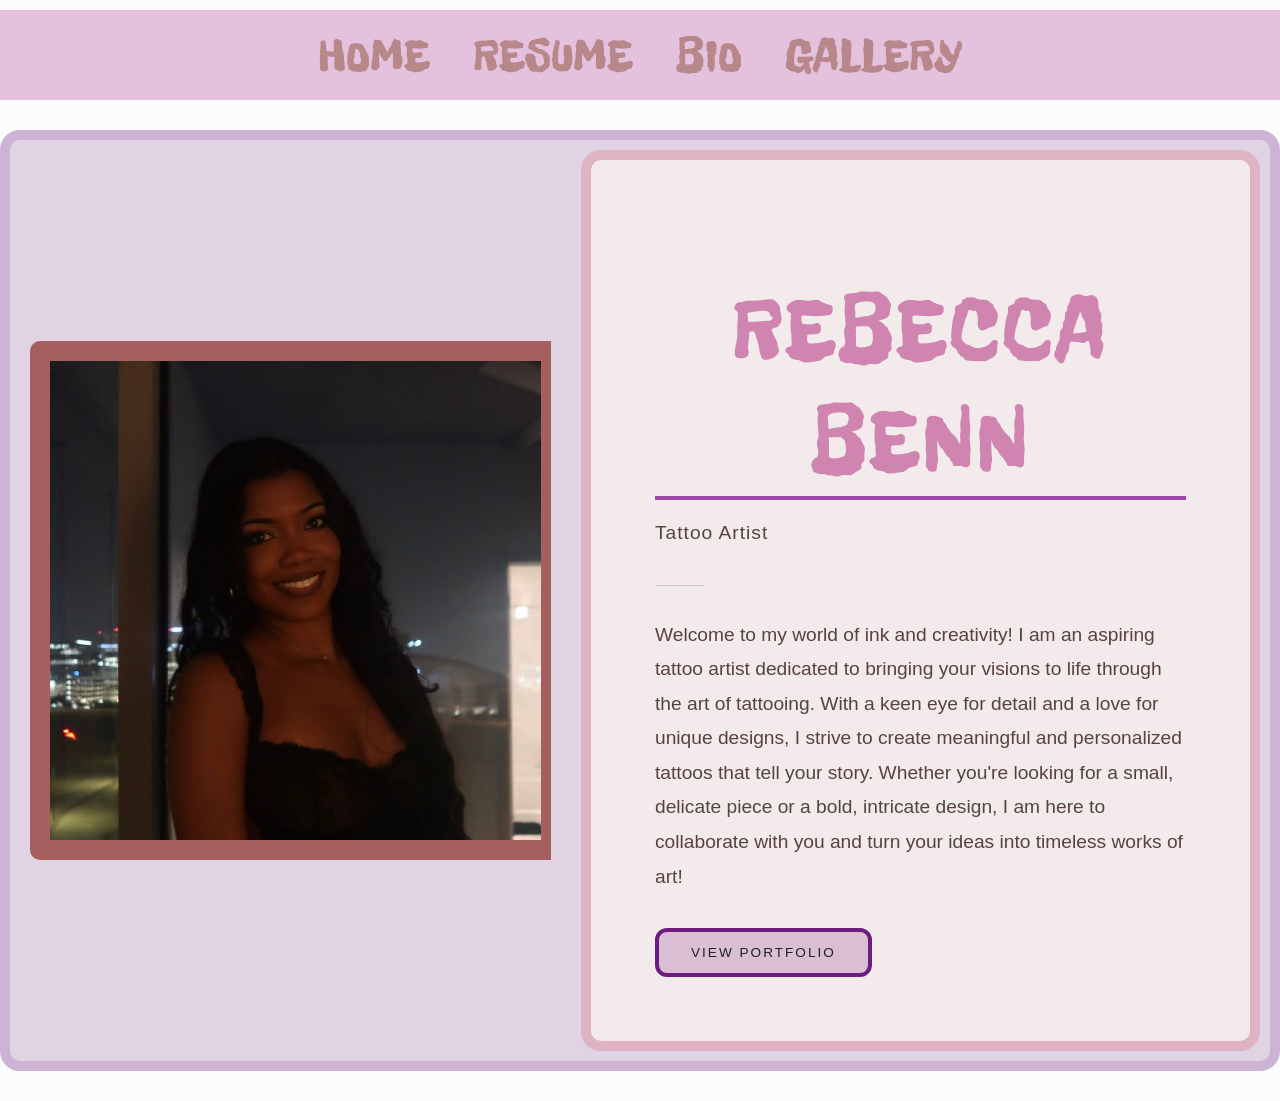
<file: index.html>
<!DOCTYPE html>
<html lang="en">
<head>
    <meta charset="UTF-8">
    <meta name="viewport" content="width=device-width, initial-scale=1.0">
    <title>HOME - Rebecca's Tattoo's</title>
    <link rel="stylesheet" href="styling.css">
    <link rel="icon" type= "image/jpg" href="LOGO.jpg">
</head>
<body>

  
   <div class="header-buttons">
    <a class= "homebutton">HOME</a>
    
    <a href="tattoos.html"class= "tattoosbutton">RESUME</a>
    <a href="piercings.html"class= "piercingbutton">BIO</a>
    <a href="about.html" class= "aboutbutton">GALLERY</a>

   </div>

  
    <main class="container">
        <!-- Left Side: Image Container -->
        <section class="image-hero">
            <!-- Replace 'your-artwork.jpg' with your actual image file path or URL -->
            <img src="IMG_2733.jpg" alt="Featured artwork by the artist" class="featured-img">
        </section>

        <!-- Right Side: Artist Statement -->
        <section class="statement-hero">
            <div class="content-wrapper">
                <h1 class="artist-name">Rebecca Benn</h1>
                <p class="artist-title">Tattoo Artist</p>
                <hr class="divider">
                <p class="artist-statement">
                    Welcome to my world of ink and creativity! I am an aspiring tattoo artist dedicated to bringing your visions to life through the art of tattooing. With a keen eye for detail and a love for unique designs, I strive to create meaningful and personalized tattoos that tell your story. Whether you're looking for a small, delicate piece or a bold, intricate design, I am here to collaborate with you and turn your ideas into timeless works of art!
                </p>
                <a href="about.html" class="cta-btn">View Portfolio</a>
            </div>
        </section>
    </main>
    


   
</body>
</html>
</file>
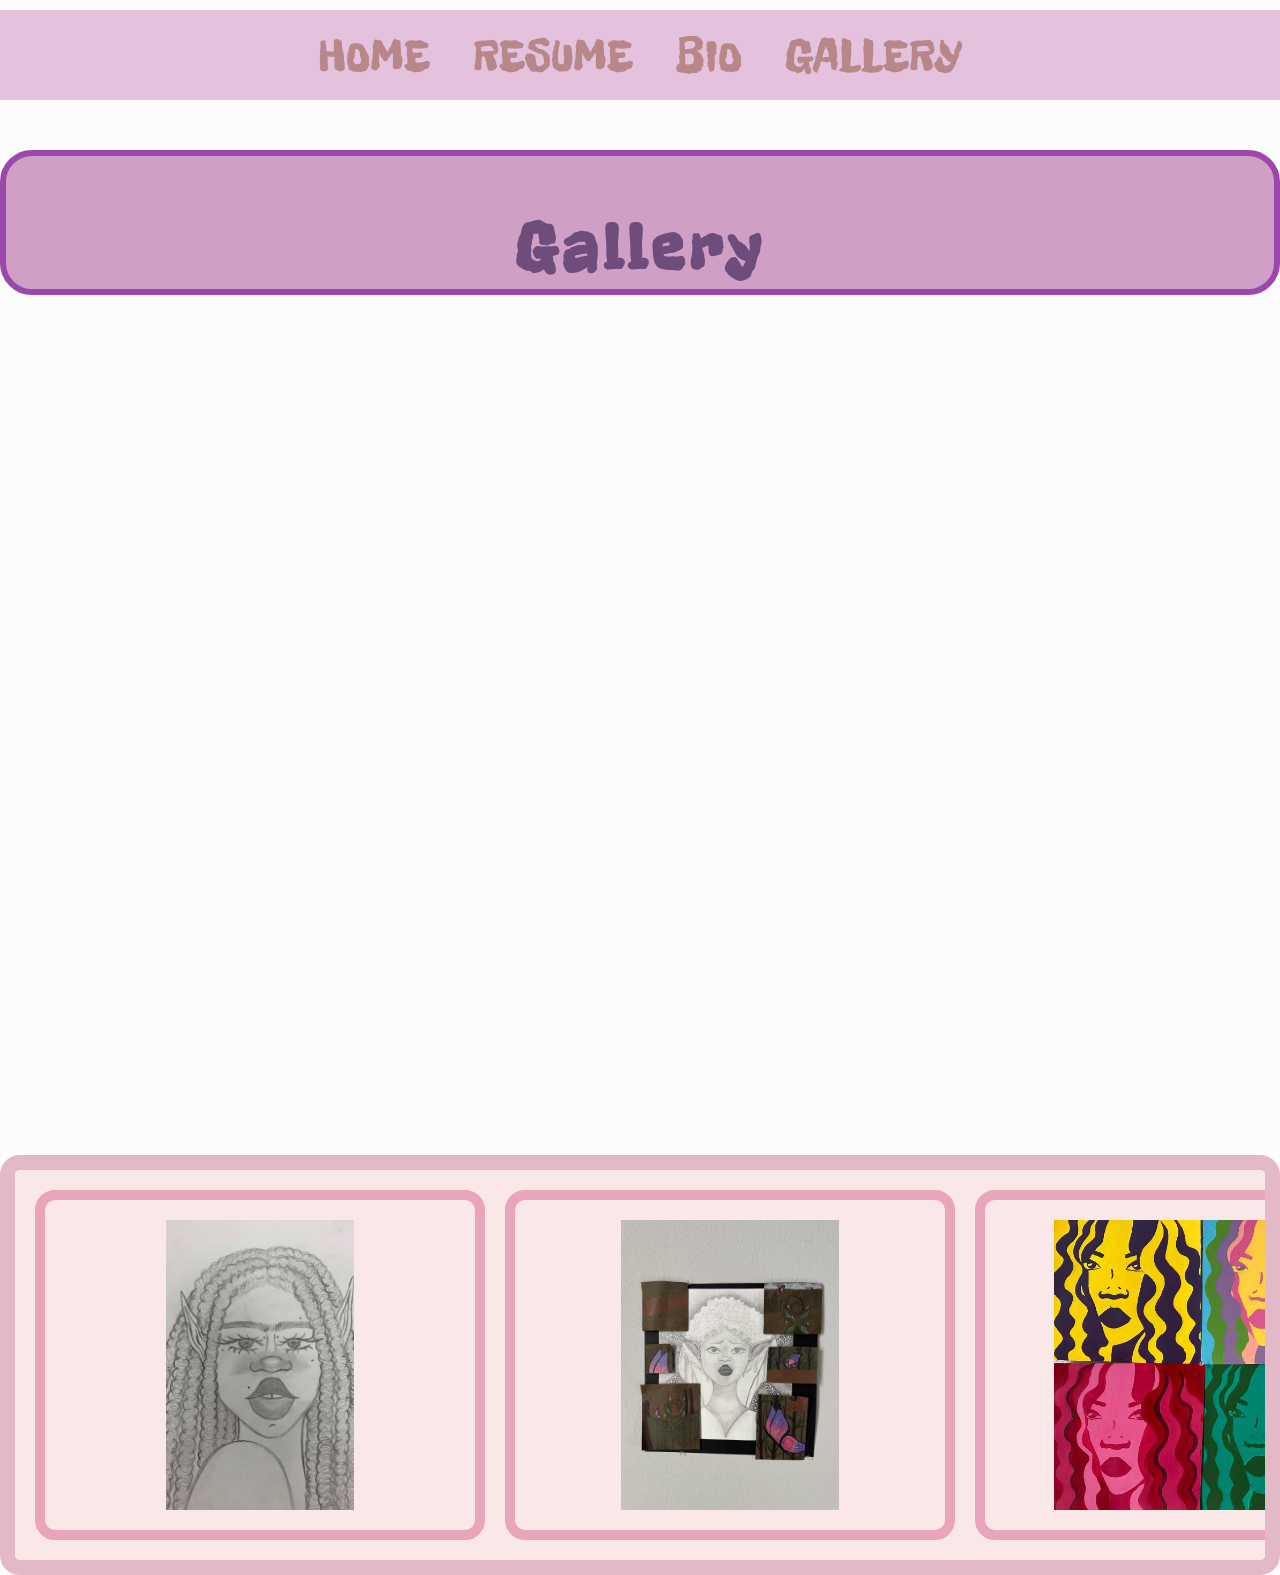
<file: about.html>
<!DOCTYPE html>
<html lang="en">
<head>
    <meta charset="UTF-8">
    <meta name="viewport" content="width=device-width, initial-scale=1.0">
    <title>ABOUT</title>
    <link rel="icon" type= "image/x-icon" href="LOGO.jpg">
    <link rel="stylesheet" href="styling.css">
    <link rel="script" href="scripting.js">

</head>

<body>
   
    <div class="header-buttons">
    <a href="index.html" class= "homebutton">HOME</a>
    
    <a href="tattoos.html"class= "tattoosbutton">RESUME</a>
    <a href="piercings.html"class= "piercingbutton">BIO</a>
    <a href="about.html" class= "aboutbutton">GALLERY</a>

   </div>

   <div class="Headerabout">
    <h1>Gallery</h1>
    </div>

    <div class="videotattoocontainer"> 

        <video autoplay muted loop playsinline class="video1">
            <source src="IMG_3349.MOV">
        </video>
        <video autoplay muted loop playsinline class="video1">
            <source src="IMG_3283 copy.MOV">
        </video>
        <video autoplay muted loop playsinline class="video1">
        <source src="IMG_3286.MOV">
        </video>
        
    
    </div>

    <div class="gallery-wrapper" id="gallery">
  <img src="IMG_3347.JPEG" alt="Gallery 1">
  <img src="IMG_8911.jpg" alt="Gallery 2">
  <img src="IMG_8919.jpg" alt="Gallery 3">
  <img src="IMG_8908.jpg" alt="Gallery 4">
  <img src="68455942482__57B009A2-6B1C-4E5A-B84E-71B724212CD3.jpg" alt="Gallery 5">
  <img src="IMG_8914.jpg" alt="Gallery 6">
  <img src="TattooImageDesign.jpg" alt="Gallery 7">
</div>


    
</body>
</html>
</file>
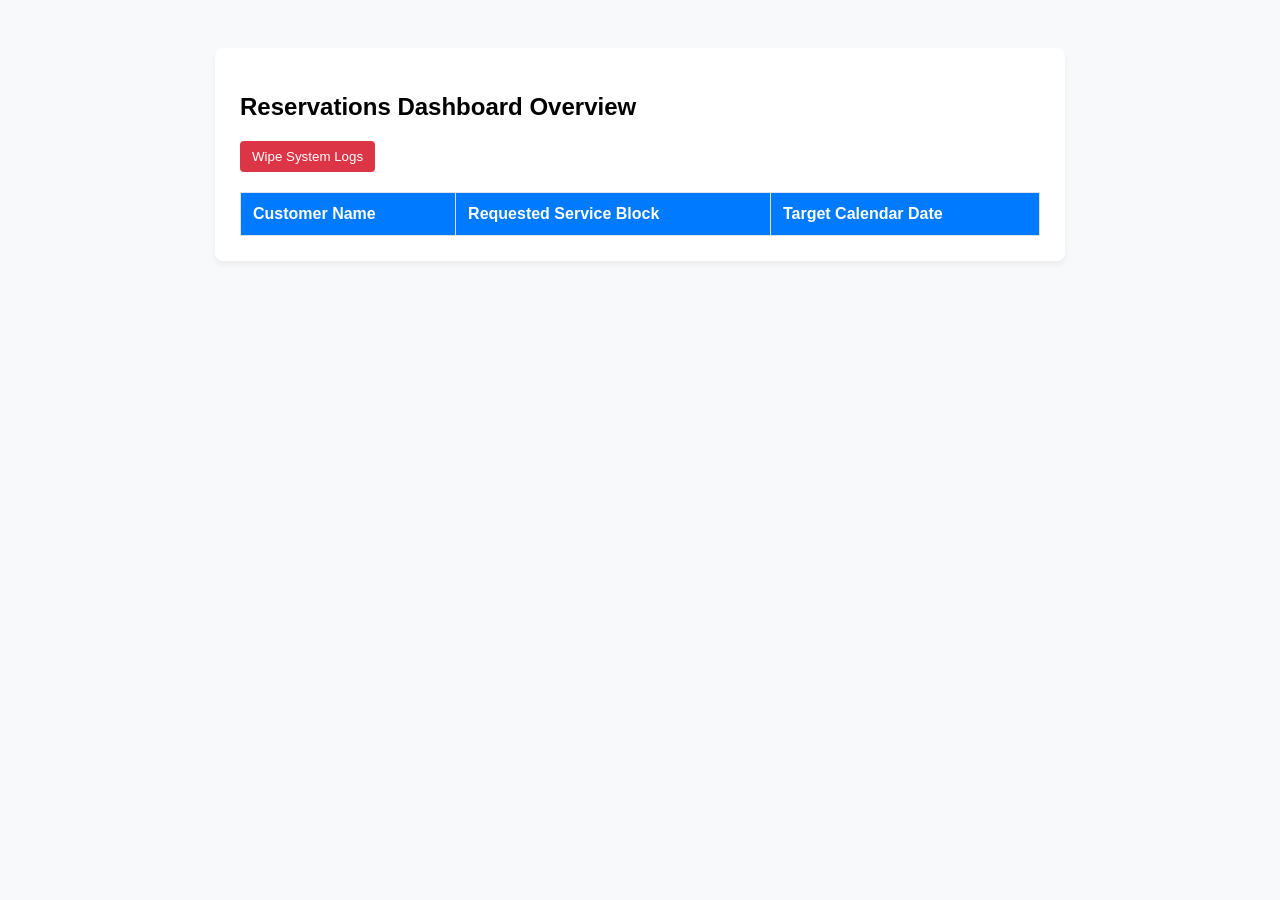
<file: admin.html>
<!DOCTYPE html>
<html lang="en">
<head>
  <meta charset="UTF-8">
  <title>Internal Booking Management Dashboard</title>
  <style>
    body { font-family: Arial, sans-serif; background-color: #f8f9fa; padding: 40px; }
    .dashboard { max-width: 800px; margin: 0 auto; background: white; padding: 25px; border-radius: 8px; box-shadow: 0 4px 6px rgba(0,0,0,0.05); }
    table { width: 100%; border-collapse: collapse; margin-top: 20px; }
    th, td { padding: 12px; border: 1px solid #dee2e6; text-align: left; }
    th { background-color: #007bff; color: white; }
    .clear-btn { padding: 8px 12px; background: #dc3545; color: white; border: none; cursor: pointer; border-radius: 4px; }
  </style>
</head>
<body>

  <div class="dashboard">
    <h2>Reservations Dashboard Overview</h2>
    <button class="clear-btn" onclick="clearAllBookings()">Wipe System Logs</button>
    
    <table>
      <thead>
        <tr>
          <th>Customer Name</th>
          <th>Requested Service Block</th>
          <th>Target Calendar Date</th>
        </tr>
      </thead>
      <tbody id="adminTableBody"></tbody>
    </table>
  </div>

  <script>
    function loadAdminDashboard() {
      const tbody = document.getElementById('adminTableBody');
      tbody.innerHTML = "";
      const data = JSON.parse(localStorage.getItem('savedBookings')) || [];
      
      data.forEach(item => {
        const tr = document.createElement('tr');
        tr.innerHTML = `<td>${item.name}</td><td>${item.service}</td><td>${item.date}</td>`;
        tbody.appendChild(tr);
      });
    }

    function clearAllBookings() {
      if(confirm("Are you sure you want to delete all historical rows?")) {
        localStorage.removeItem('savedBookings');
        loadAdminDashboard();
      }
    }

    window.onload = loadAdminDashboard;
  </script>
</body>
</html>
</file>
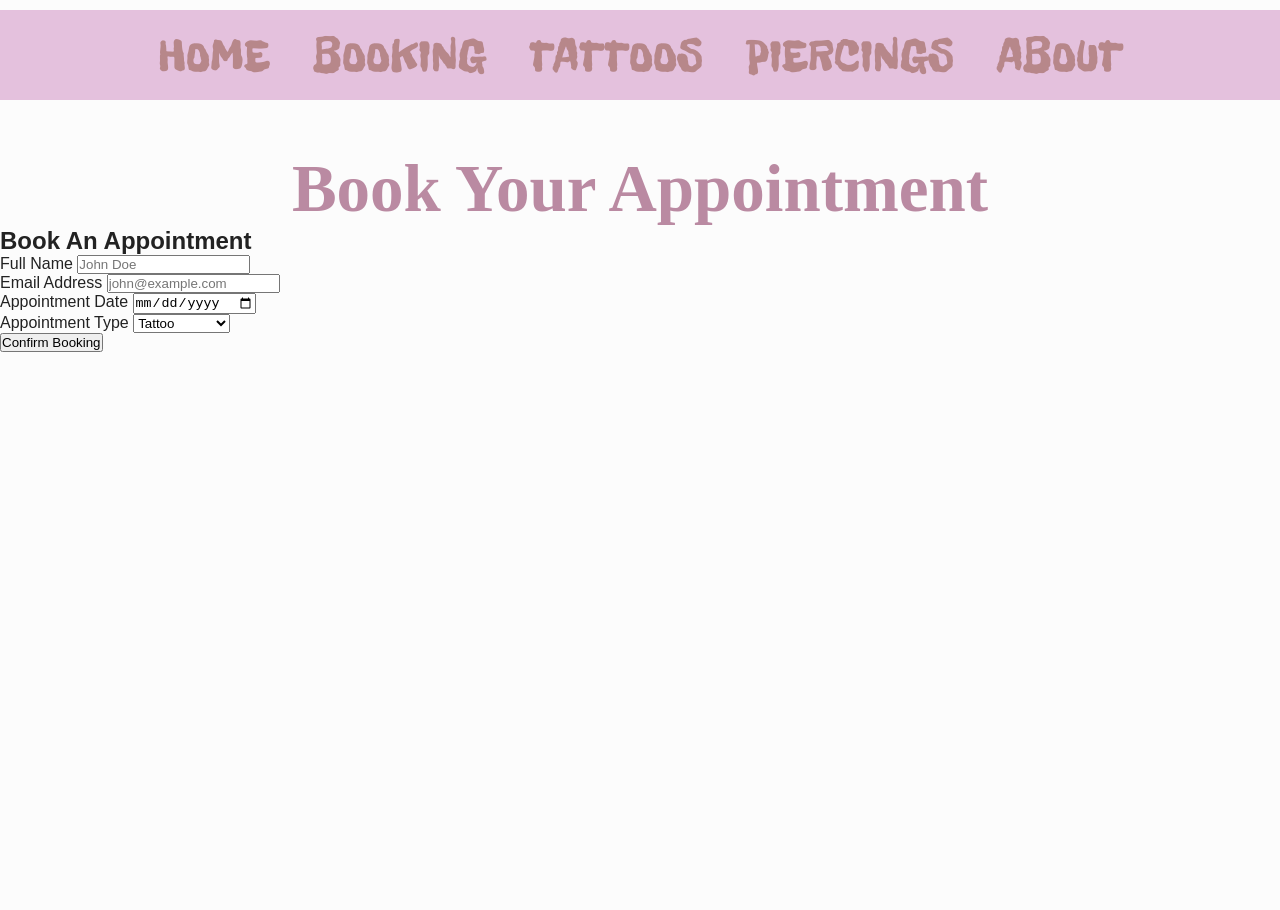
<file: booking.html>
<!DOCTYPE html>
<html lang="en">
<head>
    <meta charset="UTF-8">
    <meta name="viewport" content="width=device-width, initial-scale=1.0">
    <title>Booking</title>
   <link rel="stylesheet" href="styling.css">
   <script src="scripting.js" defer></script>

</head>
<body>

    <div class="header-buttons">
    <a href= "index.html" class= "homebutton">HOME</a>
    <a href="booking.html" class= "bookingbutton">BOOKING</a>
    <a href="tattoos.html"class= "tattoosbutton">TATTOOS</a>
    <a href="piercings.html"class= "piercingbutton">PIERCINGS</a>
    <a href="about.html" class= "aboutbutton">ABOUT</a>

   </div>
    <div class="BookingTitle">
        <h1>Book Your Appointment</h1>
    </div>

     <div class="booking-card">
    <h2>Book An Appointment</h2>
    <form action="/submit-booking" method="POST">
      <div class="form-group">
        <label for="fullname">Full Name</label>
        <input type="text" id="fullname" name="fullname" placeholder="John Doe" required>
      </div>

      <div class="form-group">
        <label for="email">Email Address</label>
        <input type="email" id="email" name="email" placeholder="john@example.com" required>
      </div>

      <div class="form-group">
        <label for="checkin">Appointment Date</label>
        <input type="date" id="checkin" name="checkin" required>
      </div>

     

      <div class="form-group">
        <label for="roomtype">Appointment Type</label>
        <select id="roomtype" name="roomtype">
          <option value="single">Tattoo</option>
          <option value="double">Consultation</option>
        </select>
      </div>

      <button type="submit">Confirm Booking</button>

</body>
</html>
</file>
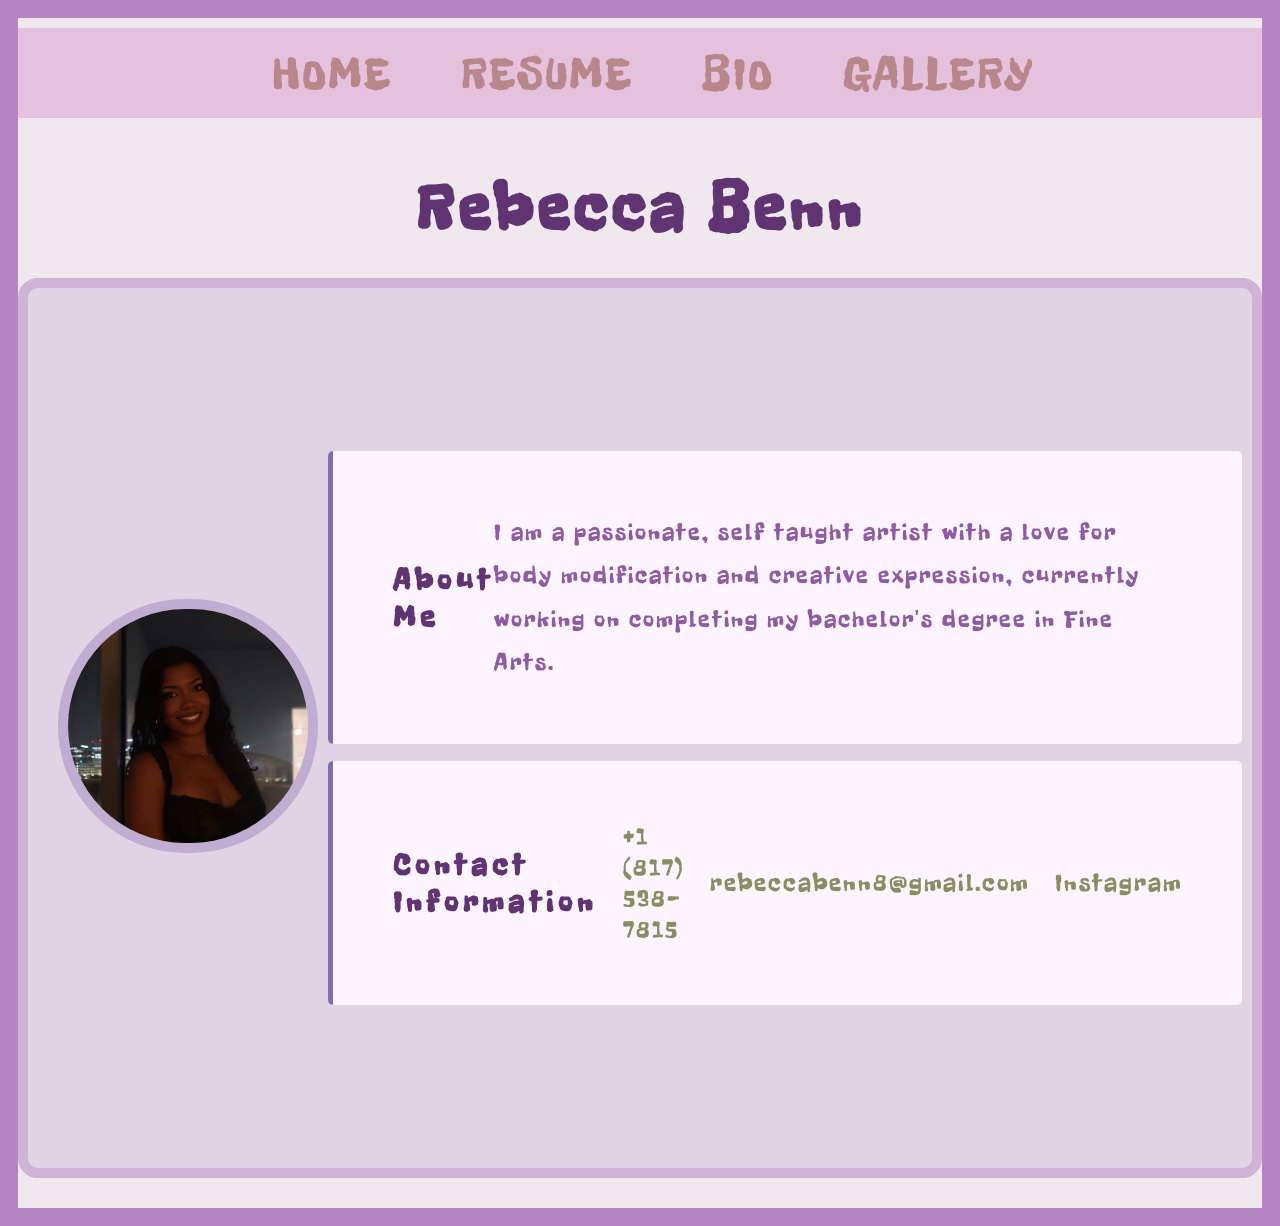
<file: piercings.html>
<!DOCTYPE html>
<html lang="en">
<head>
    <meta charset="UTF-8">
    <meta name="viewport" content="width=device-width, initial-scale=1.0">
    <title>Bio</title>
    <link rel="stylesheet" href="styling.css">
</head>
<body class="bio-body">
    <div class="header-buttons">
    <a href="index.html" class= "homebutton">HOME</a>
    <a href="tattoos.html"class= "tattoosbutton">RESUME</a>
    <a href="piercings.html"class= "piercingbutton">BIO</a>
    <a href="about.html" class= "aboutbutton">GALLERY</a>
  </div>


    <h1>Rebecca Benn</h1>
    
    <div class="container">
        
        <!-- Left Side: Image -->
        <div class="image-side">
            <img src="IMG_2733.jpg" alt="Placeholder Image">
        </div>
        
        <!-- Right Side: Text Boxes -->
        <div class="text-side">
            <div class="text-box">
                <h3>About Me</h3>
                <p>I am a passionate, self taught artist with a love for body modification and creative expression, currently working on completing my bachelor's degree in Fine Arts.</p>
            </div>
            
            <div class="text-box">
                <h3>Contact Information</h3>
                <a href="tel:+8175387815">+1 (817) 538-7815</a>
                <a href="mailto:rebeccabenn8@gmail.com">rebeccabenn8@gmail.com</a>
                <a href="https://www.instagram.com/rebe__designss?utm_source=ig_web_button_share_sheet&cplk=ZDNlZDc0MzIxNw==">Instagram</a>
                
            </div>
        </div>

    </div>
</body>
</html>
</file>
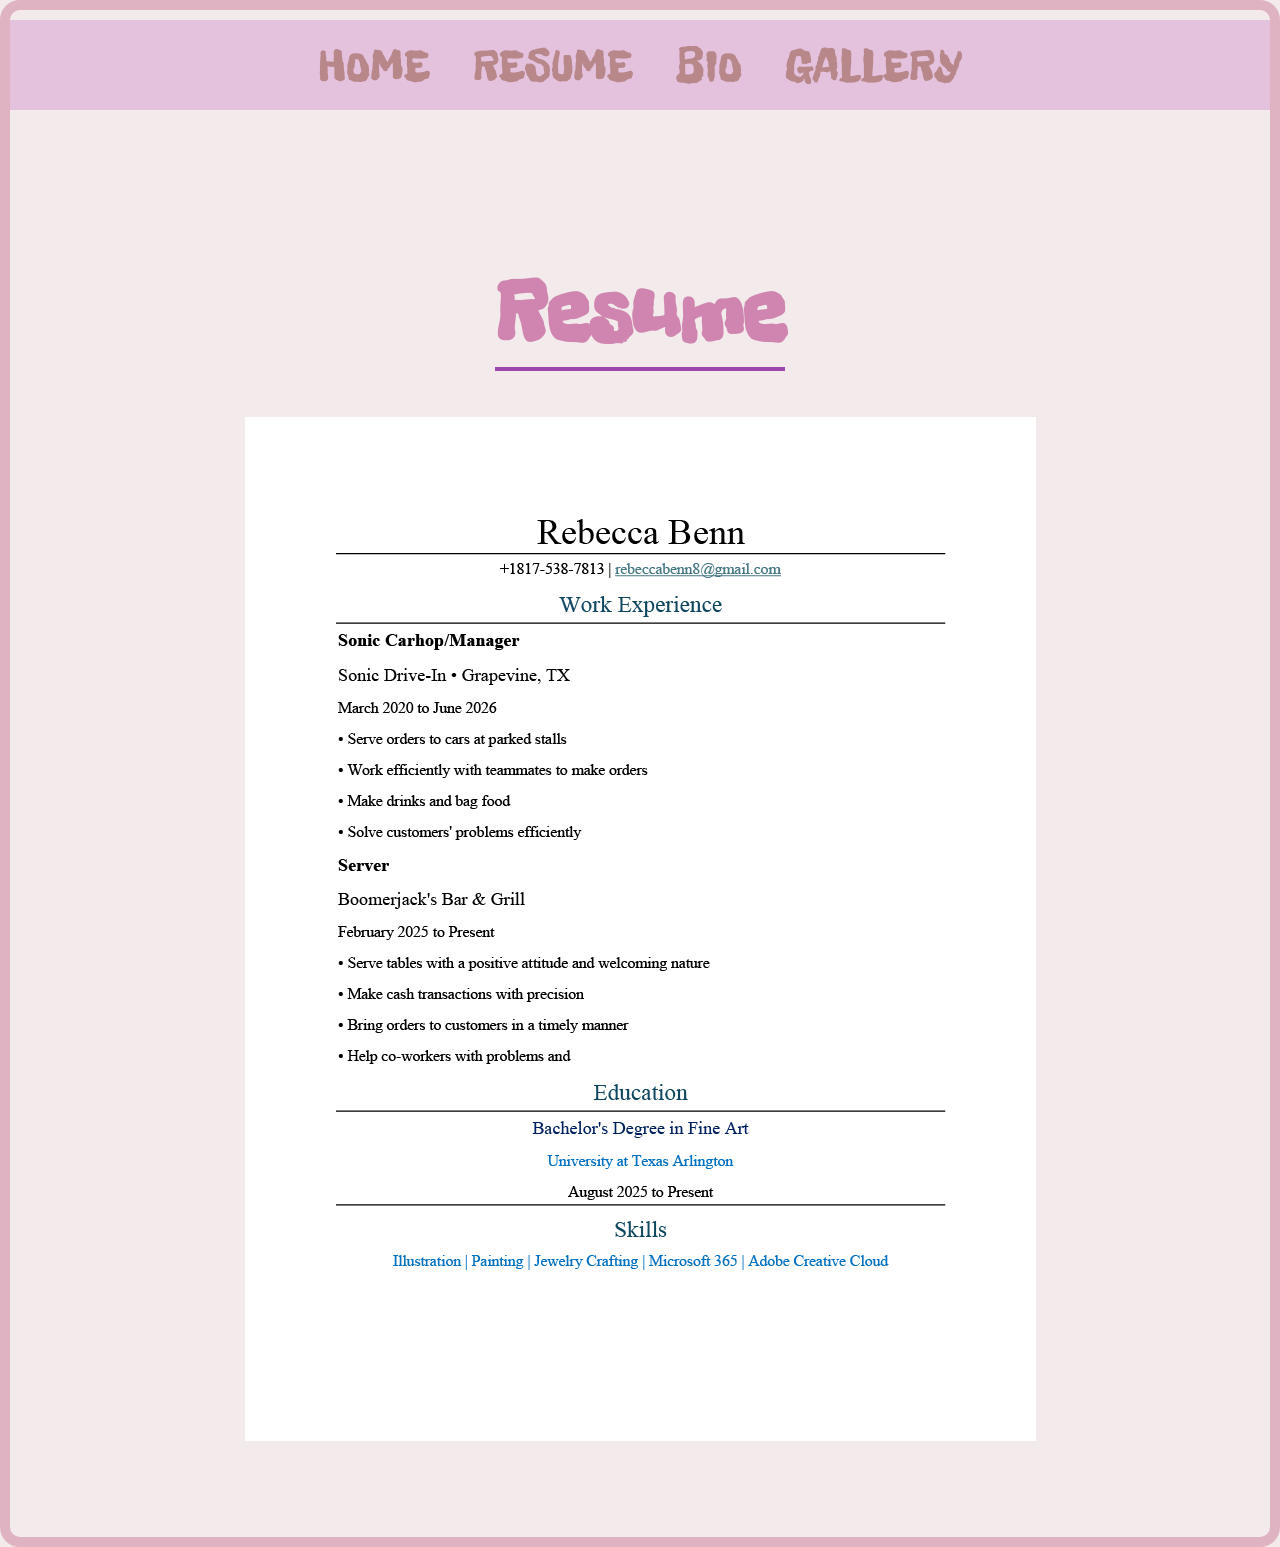
<file: tattoos.html>
<!DOCTYPE html>
<html lang="en">
<head>
    <meta charset="UTF-8">
    <meta name="viewport" content="width=device-width, initial-scale=1.0">
    <title>RESUME</title>
    <link rel="stylesheet" href="styling.css">
</head>
<body class="resume-body">

    <div class="header-buttons">
    <a href="index.html" class= "homebutton">HOME</a>
    <a href="tattoos.html"class= "tattoosbutton">RESUME</a>
    <a href="piercings.html"class= "piercingbutton">BIO</a>
    <a href="about.html" class= "aboutbutton">GALLERY</a>
  </div>

   <div class="resume-container">
    <h1>Resume</h1>
        <img src="1793729304236-c8c731e2-6bec-4f8f-b967-e966b78d2e00_1.png" alt="Resume Image">
    
   </div>

</body>
</html>
</file>
<file: styling.css>
@import url('https://fonts.googleapis.com/css2?family=Bebas+Neue&family=Rubik+Spray+Paint&display=swap');

@import url('https://fonts.googleapis.com/css2?family=Bebas+Neue&family=Rubik+Spray+Paint&family=Rubik+Storm&display=swap');

@import url('https://fonts.googleapis.com/css2?family=Bebas+Neue&family=Cinzel:wght@400..900&family=Freckle+Face&family=Rubik+Spray+Paint&family=Rubik+Storm&display=swap');


.homebutton {
    display: flex;
            flex-direction: row;
            align-items: center;
            justify-content: center;
            height: 50px;
            gap: 50px;
            vertical-align: top;
            transition: .15s;
            color: #894f8e;
            
}
.bookingbutton {
    display: flex;
        max-width: 500px;
            align-items: center;
            justify-content: center;
            height: 50px;
            gap: 50px;
            vertical-align: top;
            transition: .15s;
            color: #894f8e;
            font-family: fantasy;
            
            
}

.tattoosbutton {
    display: flex;
            flex-direction: row;
            align-items: center;
            justify-content: center;
            height: 50px;
            gap: 50px;
            vertical-align: top;
            transition: .15s;
            color: #894f8e;
}

.piercingbutton {
    display: flex;
            flex-direction: row;
            align-items: center;
            justify-content: center;
            height: 50px;
            gap: 50px;
            vertical-align: top;
            transition: .15s;
            color: #894f8e;
}

.aboutbutton {
    display: flex;
            flex-direction: row;
            align-items: center;
            justify-content: center;
            height: 50px;
            gap: 50px;
            vertical-align: top;
            transition: .15s;
            color: #894f8e;
}
.homebutton:hover {
    transform: scale(1.08)

}

.bookingbutton:hover {
    transform: scale(1.08);
}

.tattoosbutton:hover{
    transform: scale(1.08);
}

.piercingbutton:hover{
    transform: scale(1.08);
}

.aboutbutton:hover{
    transform: scale(1.08);
}

 .bio-body a {
            font-family: 'freckle face', cursive;
            font-size: 25px;
            color: #8d8c5e;
            letter-spacing: 2px;
            text-decoration: none;
            margin-left: 26px;
        }

        .bio-body a:hover {
            color: #9a4d84;
            transform: scale(.95);
        }

.header-buttons {
    display: flex;
    flex-direction: row;
    align-items: center;
    justify-content: center;
    gap: 43px;
    margin-top: 10px;
    background-color: #e4c1dd;
    height: 10vh;
}
.header-buttons a {
    display: flex;
    font-size: 46px;
    font-family: 'freckle face', cursive;
    background: none;
    border: none;
    padding: 0;
    cursor: pointer;
    outline: none;
    height: 5vh;
    color: #b7878a;
    transition: .15s;
    text-decoration: none;
    flex-direction: row;
    
}

a:hover {
    color: #b38286;
}

a:active{
    color: #5c3952;
    transform: scale(.85);
}
.social-icons {
    display: flex;
    justify-content: center;
    align-items: center;
    margin-top: 20px;
    vertical-align: top;
    transition: .13s;
    background-color: none;
    border: none;

}



.flex-container{
    display: flex;
    justify-content: left;
    align-items: left;
    margin-left: 200px;
    margin-bottom: 100px;
}

.flex-container-2{
    display: flex;

}
.text-box {
    display: flex;
    justify-content: center;
    flex: 1;
    padding: 10px;
    align-items: center;
    color: #e8b7ba;
    font-family: fantasy;
    font-size: 24px;
}

/* Container that holds the video and any overlay content */
.video-container {
  position: relative;
  width: 43%;
  height: 100vh; /* Full viewport height */
  overflow: hidden;
  margin-left: 50px;
}

/* The actual video element */
.background-video {
  position: absolute;
  top: 50%;
  left: 50%;
  width: 100%;
  height: 100%;
  object-fit: cover; 
  transform: translate(-50%, -50%);
  z-index: -1; /
}


.content {
  position: relative;
  z-index: 1;
  display: flex;
  justify-content: center;
  align-items: center;
  height: 100%;
  color: rgb(226, 222, 206);
  text-align: center;
}

.social-icons:hover {
    transform: scale(1.1);

}

body {
    background-color: #ffc800;
    color: #ffffff;
    font-family: 'Franklin Gothic Medium', 'Arial Narrow', Arial, sans-serif;
    margin: 0;
    padding: 0;
}


.grid-tattoo-images {
   display: flex;
   flex-direction: row;
   gap: 10px;
   align-items: top;
   justify-content: center;
   max-width: 100%;
    max-height: 100%;
    object-fit: cover;
    
transition: .15s;
margin-top: 100px;
margin-bottom: 100px;

}

.grid-tattoo-images img {
    width: 100%;
    max-width: 400px;
    height: auto;

}



.bebas-neue-regular {
  font-family: "Bebas Neue", sans-serif;
  font-weight: 400;
  font-style: normal;
}

.videotattoocontainer{
    display: flex;
    height: 90vh;

    justify-content: center;

    align-items: center;

    gap: 20px;

    margin-left: 30px;
    margin-right: 30px;
    margin-top: 30px;


}

.video1{
    width: 100%;
    max-width: 800px;
    height: auto;
}


h1{
    margin-top: 50px;
    text-align: center;
    font-family: fantasy;
    font-size: 67px;
    color: #ba8aa2;
}

.gallery-wrapper {
  display: flex;
  align-items: center;
    justify-content: flex-start;
  gap: 20px;
  overflow-x: auto;
  white-space: nowrap;
  padding: 20px;
  width:100%;
  height: 100%;
  background-color: #fae8e8;
  border:#e3b9c7 solid 15px;
  border-radius: 20px;
  box-sizing: border-box;
  scroll-behavior: smooth; /* Ensures smooth transition steps */
}

.gallery-wrapper img {
  width: 450px;
  height: 350px;
  object-fit: contain;
  border-radius: 15px;
  flex-shrink: 0; 
    padding: 20px;
    border: 10px solid #eaa5bc;
    border-radius: 20px;
    cursor: zoom-in;
    transition: transform 0.2s ease;
}

.gallery-wrapper img:active {
    position: fixed;
    z-index: 1000;
    top: 50%;
    left: 50%;
    width: min(90vw, 1000px);
    height: min(90vh, 800px);
    padding: 20px;
    background: #fae8e8;
    border: 10px solid #eaa5bc;
    box-shadow: 0 0 0 100vmax rgb(0 0 0 / 65%);
    transform: translate(-50%, -50%);
    cursor: zoom-out;
}

.gallery-wrapper::-webkit-scrollbar {
  display: none;
}

.title-box {
    display: flex;
    justify-content: center;
    align-items: center;
    margin-top: 20px;
    margin-bottom: 1px;
    
}

.title-box h1 {
    font-family: rubik spray paint;
    font-size: 67px;
    color: #a54ec7;
}

.Description-box a {
    display: flex;
    justify-content: center;
    align-items: center;
    margin-top: 50px;
    margin-bottom: 50px;
}

.BookingBotton {
    display: flex;
    justify-content: center;
    align-items: center;
    margin-top: 50px;
    margin-bottom: 50px;
}

.image-box {
    display: flex;
    justify-content: center;
    align-items: center;
    margin-top: 50px;
    margin-bottom: 50px;
    
}

.image-box img {
    max-width:  520px;
    max-height: 520px;
}
   .bigpic {
    display: flex;
    justify-content: center;
    align-items: center;
    margin-top: 50px;
    margin-bottom: 50px;
   }

   /* Reset & Base Styles */
* {
    margin: 0;
    padding: 0;
    box-sizing: border-box;
}

body {
    font-family: 'Helvetica Neue', Arial, sans-serif;
    background-color: #fcfcfc;
    color: #222;
    min-height: 100vh;
}

/* Split Layout Container */
.container {
    display: flex;
    min-height: 100vh;
    width: 100%;
}

/* Left Column (Image) */
.image-hero {
    flex: 1;
    background-color: hsla(0, 0%, 92%, 0); /* Fallback color */
    display: flex;
    align-items: center;
    justify-content: center;
    overflow: hidden;
}

.featured-img {
    width: 100%;
    height: 100%;
    object-fit: cover; /* Keeps image sharp and perfectly cropped to fill the left side */
    border: solid 20px #a55f5f;
    border-radius: 10px;
    margin-left: 20px;
}

/* Right Column (Statement) */
.statement-hero {
    flex: 1;
    display: flex;
    align-items: center;
    justify-content: center;
    padding: 4rem;
    background-color: #f3ebeb;
    border:#dfb3c2 solid 10px;
    border-radius: 20px;
}

.content-wrapper {
    max-width: 650px;
}

.content-wrapper h1 {
    font-size: 90px;
    margin-bottom: 16px;
    color: #cf85af;
    font-family: 'freckle face', cursive;
    border-bottom: 4px solid #9b47ac;
}

.content-wrapper p {
    font-size: 1.2rem;
    line-height: 1.8;
    color: #584141;
    margin-bottom: 34px;
    
}
.artist-name {
    font-size: 2.5rem;
    font-weight: 300;
    letter-spacing: 2px;
    text-transform: uppercase;
    margin-bottom: 0.5rem;
}

.artist-title {
    font-size: 1.1rem;
    color: #666;
    letter-spacing: 1px;
}

.divider {
    border: 0;
    height: 1px;
    background: #ccc;
    margin: 2rem 0;
    width: 50px;
}

.artist-statement {
    font-size: 1.1rem;
    line-height: 1.8;
    color: #444;
    margin-bottom: 2.5rem;
}

/* Call to Action Button */
.cta-btn {
    display: inline-block;
    padding: 0.8rem 2rem;
    
    color: #222;
    text-decoration: none;
    text-transform: uppercase;
    font-size: 0.85rem;
    letter-spacing: 2px;
    transition: all 0.3s ease;
    border: 4px solid #6d1c7d;
    border-radius: 12px;
    background-color: #d9bed4;

}

.cta-btn:hover {
    background-color: #222;
    color: #fff;
}

/* Responsive Design for Mobile Devices */
@media (max-width: 768px) {
    .container {
        flex-direction: column; /* Stacks image on top, text below on mobile */
    }

    .image-hero {
        height: 50vh; /* Takes up top half of screen */
    }

    .statement-hero {
        padding: 2.5rem 1.5rem;
    }
}

.Headerabout {
    display: flex;
    justify-content: center;
    align-items: center;
    margin-top: 50px;
    margin-bottom: 50px;
    background-color: #d09fc5;
    border: 6px solid #9b47ac;
    border-radius: 32px;
}

.Headerabout h1 {
    font-family: 'freckle face', cursive;
    font-size: 67px;
    color: #6e4d7c;
    letter-spacing: 6px;
}

.bio-body {
   background-color: #efe9ed;
   border: 18px solid #b784c2;
   
}

.bio-body p {
    font-family: 'freckle face', cursive;
    font-size: 24px;
    color: #8e5ba4;
    letter-spacing: 2px;
    line-height: 1.8;
    
}

.bio-body h1 {
    font-family: 'freckle face', cursive;
    font-size: 65px;
    color: #603373;
    letter-spacing: 5px;
    
}

 /* The container that holds both the image and the text */
        .container {
            display: flex;
            align-items: center; /* Aligns items vertically in the center */
            gap: 30px;           /* Adds space between the image and the text */
            max-width: 1530px;    /* Limits the width of the layout */
            margin: 30px auto;   /* Centers the container on the page */
            padding: 10px;
            background-color: #e0d3e3;
            border: 10px solid #ceb4d4;
            border-radius: 20px;   /* Optional: rounds the corners of the container */
        }

        /* Styling for the image side */
        .image-side img {
            max-width: 100%px;    /* Controls the width of your image */
            width: 100%;         /* Makes the image responsive */
            height: auto;        /* Maintains the aspect ratio */
            
            border: 10px solid #4a158a33;
            border-radius: 360px;  /* Optional: rounds the corners of the image */
            margin-left: 20px; /* Optional: adds space to the left of the image */
        }

        /* Styling for the text side */
        .text-side {
            display: flex;
            flex-direction: column; /* Stacks the text boxes vertically */
            gap: 17px;              /* Adds space between each text box */
            flex: 1;                /* Allows the text side to take up the remaining space */
        }

        /* Styling for the individual text boxes */
        .text-box {
            background-color: #fcf4ff;
            padding: 60px;
            border-radius: 5px;
            border-left: 5px solid #836ead; /* Optional: adds a stylish left border */
        }

        /* Responsive design: stacks items vertically on small screens (phones) */
        @media (max-width: 600px) {
            .container {
                flex-direction: column;
                align-items: flex-start;
            }
            .image-side img {
                max-width: 100%; /* Lets the image take full width on mobile */
            }
        }

        .bio-body h3 {
            font-family: 'freckle face', cursive;
            font-size: 30px;
            color: #603373;
            letter-spacing: 5px;
            
        }

       
.resume-container {
    display: flex;
    flex-direction: column;
    align-items: center;
    justify-content: center;
    padding: 6rem;
    
}

.resume-container h1 {
    font-size: 90px;
    margin-bottom: 46px;
    color: #cf85af;
    font-family: 'freckle face', cursive;
    border-bottom: 4px solid #9b47ac;
}

.resume-body {
  
  background-color: #f3ebeb;
    border:#dfb3c2 solid 10px;
    border-radius: 20px;
}
</file>
